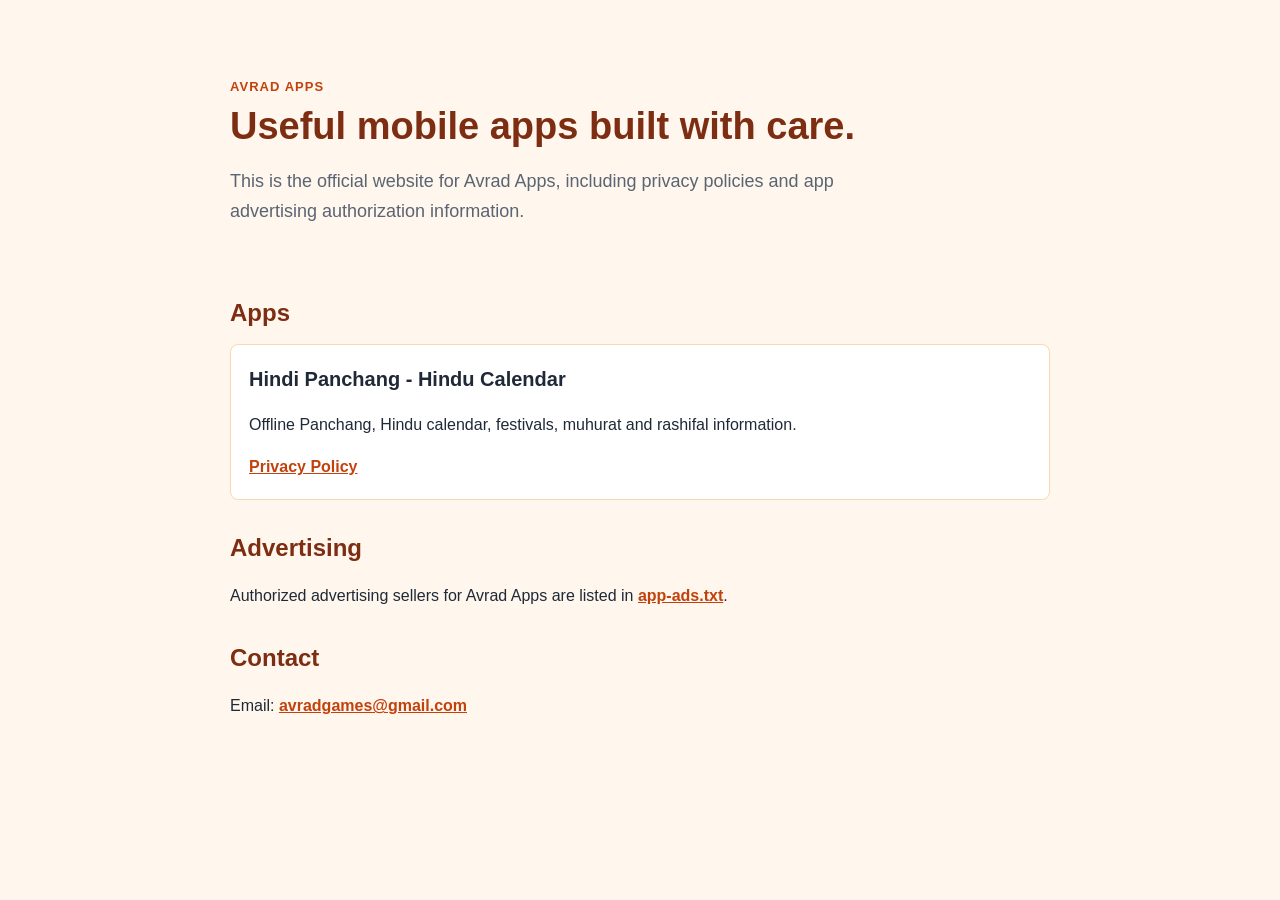
<file: index.html>
<!doctype html>
<html lang="en">
<head>
  <meta charset="utf-8">
  <meta name="viewport" content="width=device-width, initial-scale=1">
  <title>Avrad Apps</title>
  <meta name="description" content="Official website for Avrad Apps mobile applications.">
  <link rel="stylesheet" href="/styles.css">
</head>
<body>
  <main class="page">
    <header class="hero">
      <p class="eyebrow">Avrad Apps</p>
      <h1>Useful mobile apps built with care.</h1>
      <p class="lead">This is the official website for Avrad Apps, including privacy policies and app advertising authorization information.</p>
    </header>

    <section class="section">
      <h2>Apps</h2>
      <div class="app-card">
        <h3>Hindi Panchang - Hindu Calendar</h3>
        <p>Offline Panchang, Hindu calendar, festivals, muhurat and rashifal information.</p>
        <a href="/hindi-panchang/privacy-policy.html">Privacy Policy</a>
      </div>
    </section>

    <section class="section">
      <h2>Advertising</h2>
      <p>Authorized advertising sellers for Avrad Apps are listed in <a href="/app-ads.txt">app-ads.txt</a>.</p>
    </section>

    <section class="section">
      <h2>Contact</h2>
      <p>Email: <a href="mailto:avradgames@gmail.com">avradgames@gmail.com</a></p>
    </section>
  </main>
</body>
</html>
</file>
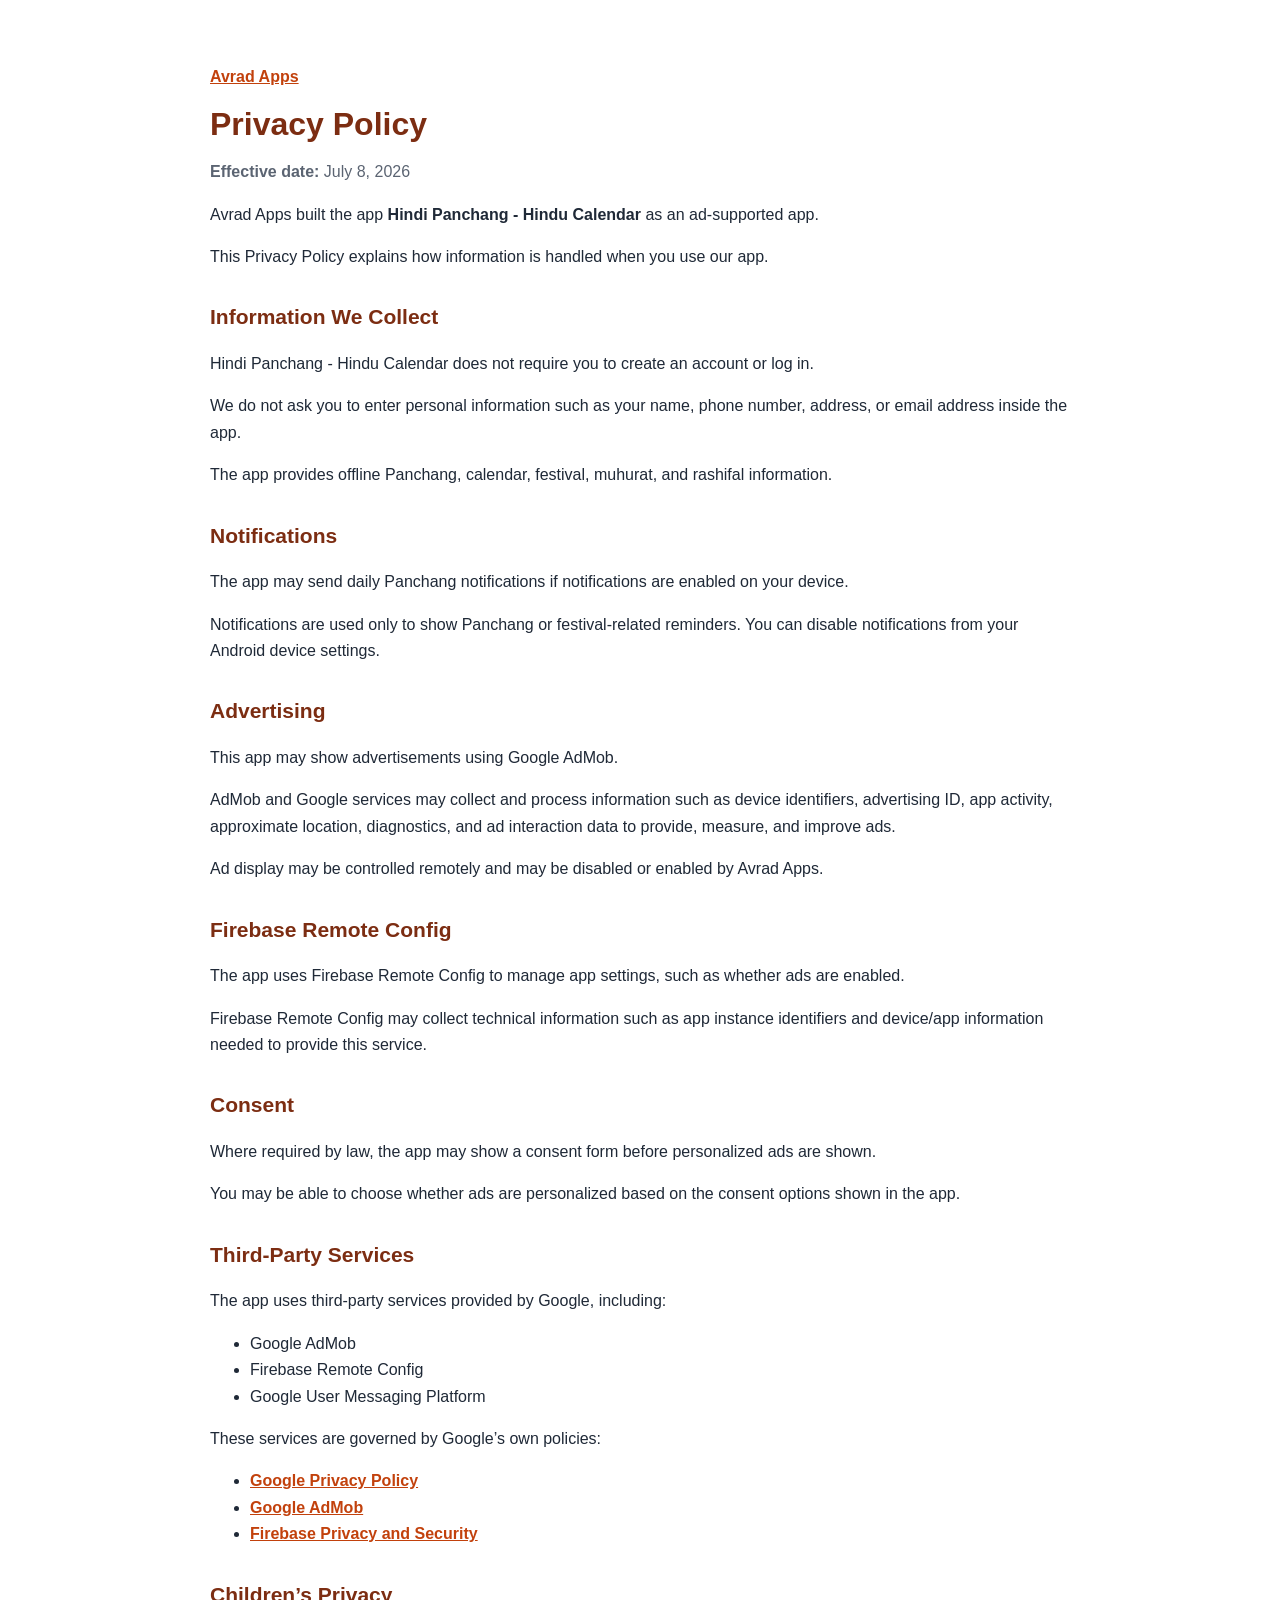
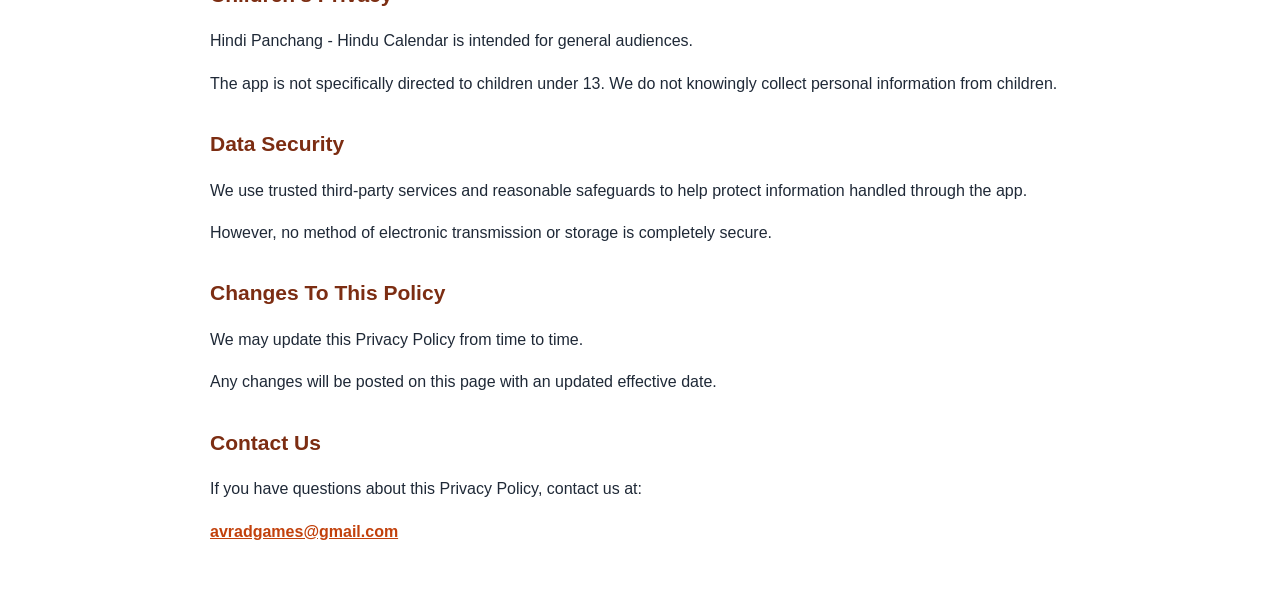
<file: hindi-panchang/privacy-policy.html>
<!doctype html>
<html lang="en">
<head>
  <meta charset="utf-8">
  <meta name="viewport" content="width=device-width, initial-scale=1">
  <title>Privacy Policy - Hindi Panchang - Hindu Calendar</title>
  <meta name="description" content="Privacy Policy for Hindi Panchang - Hindu Calendar by Avrad Apps.">
  <link rel="stylesheet" href="/styles.css">
</head>
<body class="policy">
  <main class="page">
    <p><a href="/">Avrad Apps</a></p>
    <h1>Privacy Policy</h1>
    <p class="updated"><strong>Effective date:</strong> July 8, 2026</p>

    <p>Avrad Apps built the app <strong>Hindi Panchang - Hindu Calendar</strong> as an ad-supported app.</p>
    <p>This Privacy Policy explains how information is handled when you use our app.</p>

    <h2>Information We Collect</h2>
    <p>Hindi Panchang - Hindu Calendar does not require you to create an account or log in.</p>
    <p>We do not ask you to enter personal information such as your name, phone number, address, or email address inside the app.</p>
    <p>The app provides offline Panchang, calendar, festival, muhurat, and rashifal information.</p>

    <h2>Notifications</h2>
    <p>The app may send daily Panchang notifications if notifications are enabled on your device.</p>
    <p>Notifications are used only to show Panchang or festival-related reminders. You can disable notifications from your Android device settings.</p>

    <h2>Advertising</h2>
    <p>This app may show advertisements using Google AdMob.</p>
    <p>AdMob and Google services may collect and process information such as device identifiers, advertising ID, app activity, approximate location, diagnostics, and ad interaction data to provide, measure, and improve ads.</p>
    <p>Ad display may be controlled remotely and may be disabled or enabled by Avrad Apps.</p>

    <h2>Firebase Remote Config</h2>
    <p>The app uses Firebase Remote Config to manage app settings, such as whether ads are enabled.</p>
    <p>Firebase Remote Config may collect technical information such as app instance identifiers and device/app information needed to provide this service.</p>

    <h2>Consent</h2>
    <p>Where required by law, the app may show a consent form before personalized ads are shown.</p>
    <p>You may be able to choose whether ads are personalized based on the consent options shown in the app.</p>

    <h2>Third-Party Services</h2>
    <p>The app uses third-party services provided by Google, including:</p>
    <ul>
      <li>Google AdMob</li>
      <li>Firebase Remote Config</li>
      <li>Google User Messaging Platform</li>
    </ul>
    <p>These services are governed by Google’s own policies:</p>
    <ul>
      <li><a href="https://policies.google.com/privacy">Google Privacy Policy</a></li>
      <li><a href="https://support.google.com/admob/answer/6128543">Google AdMob</a></li>
      <li><a href="https://firebase.google.com/support/privacy">Firebase Privacy and Security</a></li>
    </ul>

    <h2>Children’s Privacy</h2>
    <p>Hindi Panchang - Hindu Calendar is intended for general audiences.</p>
    <p>The app is not specifically directed to children under 13. We do not knowingly collect personal information from children.</p>

    <h2>Data Security</h2>
    <p>We use trusted third-party services and reasonable safeguards to help protect information handled through the app.</p>
    <p>However, no method of electronic transmission or storage is completely secure.</p>

    <h2>Changes To This Policy</h2>
    <p>We may update this Privacy Policy from time to time.</p>
    <p>Any changes will be posted on this page with an updated effective date.</p>

    <h2>Contact Us</h2>
    <p>If you have questions about this Privacy Policy, contact us at:</p>
    <p><a href="mailto:avradgames@gmail.com">avradgames@gmail.com</a></p>
  </main>
</body>
</html>
</file>
<file: styles.css>
:root {
  color-scheme: light;
  --bg: #fff7ed;
  --surface: #ffffff;
  --text: #1f2937;
  --muted: #5b6472;
  --primary: #c2410c;
  --primary-dark: #7c2d12;
  --border: #fed7aa;
}

* {
  box-sizing: border-box;
}

body {
  margin: 0;
  font-family: Arial, Helvetica, sans-serif;
  color: var(--text);
  background: var(--bg);
  line-height: 1.65;
}

a {
  color: var(--primary);
  font-weight: 700;
}

.page {
  max-width: 860px;
  margin: 0 auto;
  padding: 48px 20px;
}

.hero {
  padding: 28px 0 20px;
}

.eyebrow {
  margin: 0 0 8px;
  color: var(--primary);
  font-weight: 700;
  text-transform: uppercase;
  letter-spacing: 0.08em;
  font-size: 13px;
}

h1 {
  margin: 0;
  color: var(--primary-dark);
  font-size: 38px;
  line-height: 1.15;
}

.lead {
  max-width: 680px;
  color: var(--muted);
  font-size: 18px;
}

.section {
  margin-top: 28px;
}

h2 {
  margin: 0 0 12px;
  color: var(--primary-dark);
  font-size: 24px;
}

h3 {
  margin: 0 0 8px;
  color: var(--text);
  font-size: 20px;
}

.app-card {
  padding: 18px;
  border: 1px solid var(--border);
  border-radius: 8px;
  background: var(--surface);
}

.policy {
  background: var(--surface);
}

.policy .page {
  max-width: 900px;
}

.policy h1 {
  font-size: 32px;
}

.policy h2 {
  margin-top: 30px;
  font-size: 21px;
}

.policy .updated {
  color: var(--muted);
}
</file>
